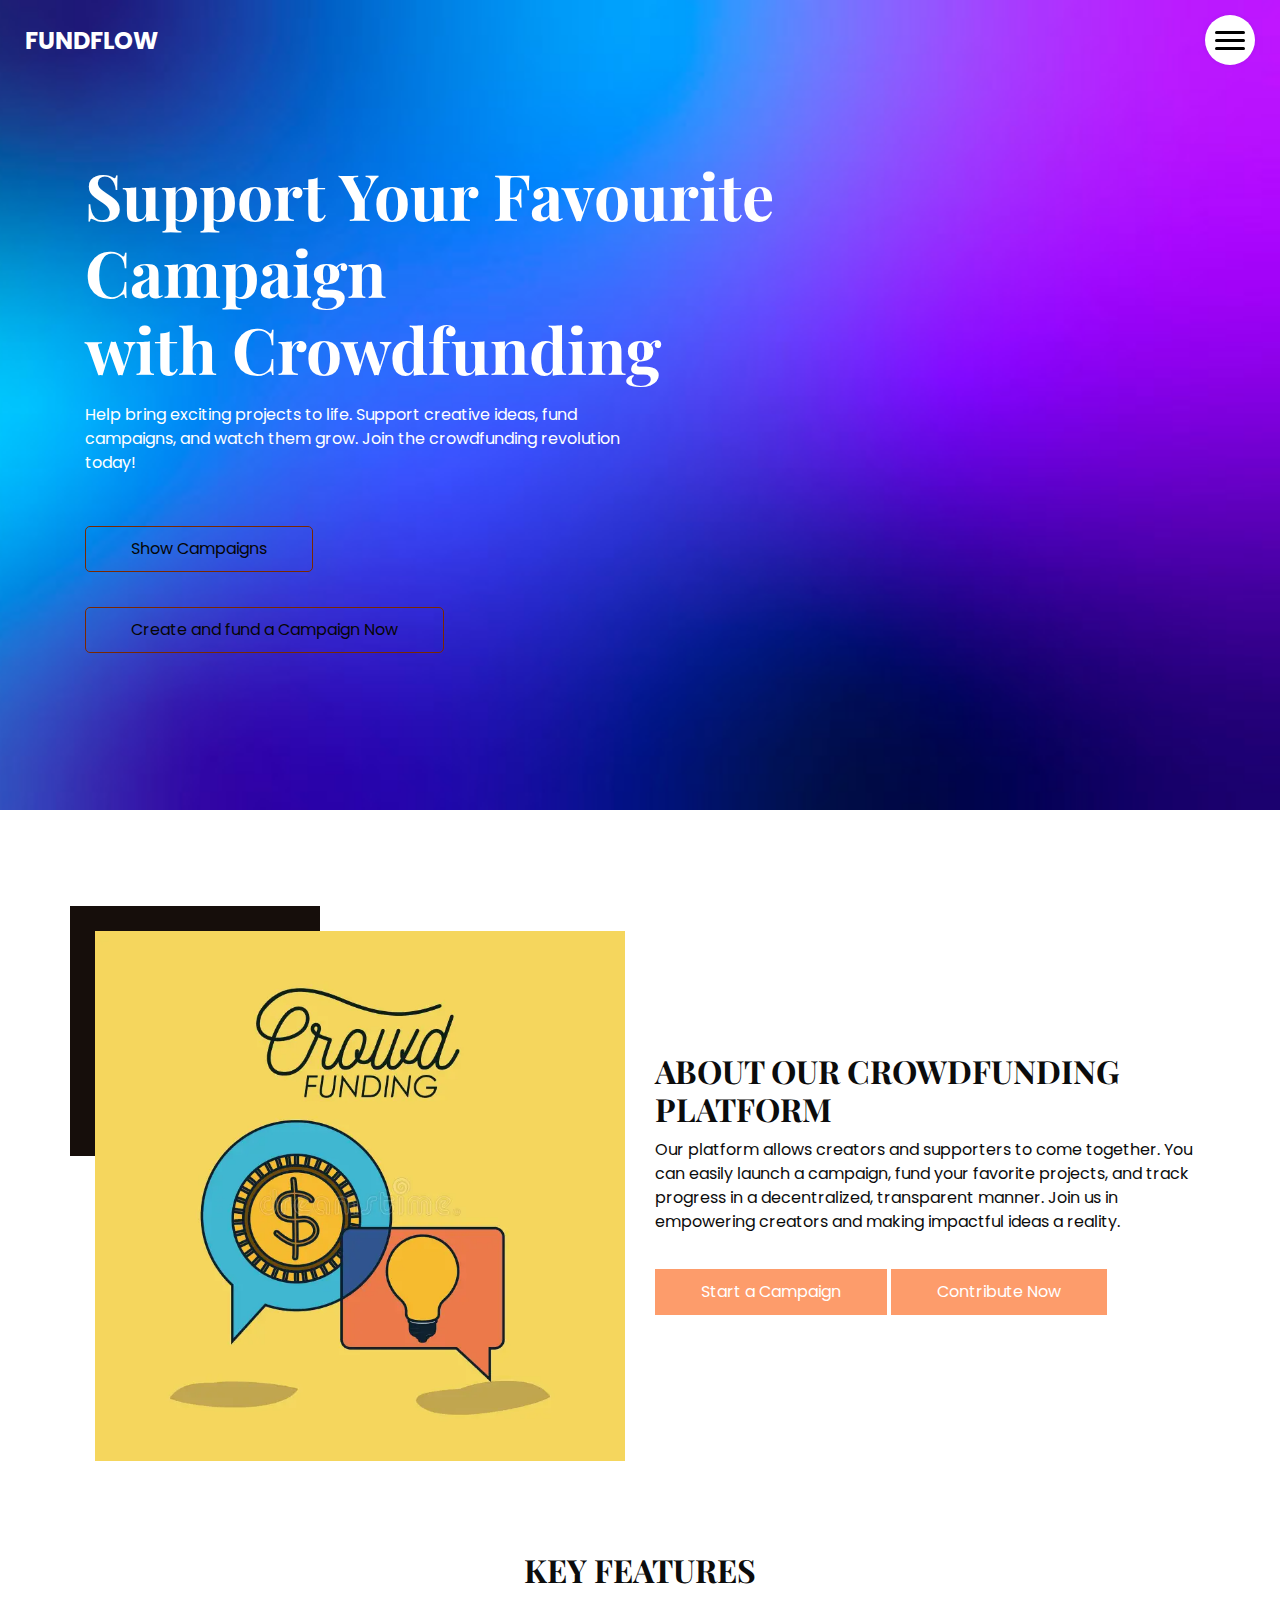
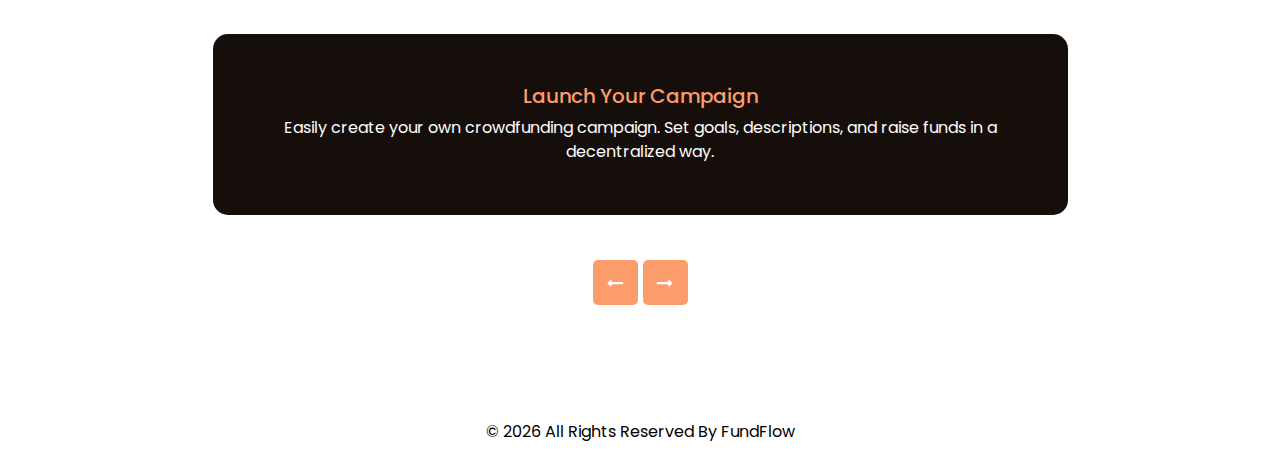
<file: index.html>
<!DOCTYPE html>
<html>

<head>
  <!-- Basic -->
  <meta charset="utf-8" />
  <meta http-equiv="X-UA-Compatible" content="IE=edge" />
  <!-- Mobile Metas -->
  <meta name="viewport" content="width=device-width, initial-scale=1, shrink-to-fit=no" />
  <!-- Site Metas -->
  <link rel="icon" href="images/favicon.png" type="image/gif" />
  <meta name="keywords" content="" />
  <meta name="description" content="" />
  <meta name="author" content="" />

  <title>FundFlow</title>

  <!-- bootstrap core css -->
  <link rel="stylesheet" type="text/css" href="css/bootstrap.css" />
  <!-- font awesome style -->
  <link href="css/font-awesome.min.css" rel="stylesheet" />
  <!-- Custom styles for this template -->
  <link href="css/style.css" rel="stylesheet" />
  <!-- responsive style -->
  <link href="css/responsive.css" rel="stylesheet" />

</head>

<body>

  <!-- header section strats -->
  <header class="header_section">
    <div class="container-fluid">
      <nav class="navbar navbar-expand-lg custom_nav-container">
        <a class="navbar-brand" href="index.html">
          <span>
            FundFlow
          </span>
        </a>
        <div class="" id="">

          <div class="custom_menu-btn">
            <button onclick="openNav()">
              <span class="s-1"> </span>
              <span class="s-2"> </span>
              <span class="s-3"> </span>
            </button>
            <div id="myNav" class="overlay">
              <div class="overlay-content">
                <a href="index.html">Home</a>
                <a href="about.html">About</a>
                <a href="all.html">Campaigns</a>
                <a href="create.html">Add Campaign</a>
              </div>
            </div>
          </div>

        </div>
      </nav>
    </div>
  </header>
  <!-- end header section -->

  <!-- slider section -->
  <section class="slider_section position-relative">
    <div class="slider_bg_box">
        <img src="images/slider-bg.jpg" alt="">
    </div>
    <div class="slider_bg"></div>
    <div class="container">
        <div class="col-md-9 col-lg-8">
            <div class="detail-box">
                <h1>
                    Support Your Favourite Campaign
                    <br> with Crowdfunding
                </h1>
                <p>
                    Help bring exciting projects to life. Support creative ideas, fund campaigns, and watch them grow. 
                    Join the crowdfunding revolution today!
                </p>
                <div>
                    <a href="all.html" class="slider-link">
                        Show Campaigns
                    </a>
                </div>
                <div>
                  <a href="create.html" class="slider-link">
                      Create and fund a Campaign Now
                  </a>
              </div>
            </div>
        </div>
    </div>
</section>

  <!-- end slider section -->

  <!-- about section -->
  <br><br><br><br>
  <section class="about_section">
    <div class="container">
        <div class="row">
            <div class="col-md-6">
                <div class="img-box">
                    <img src="images/about-img.jpg" alt="Crowdfunding DApp">
                </div>
            </div>
            <div class="col-md-6">
                <div class="detail-box">
                    <div class="heading_container">
                        <h2>
                            About Our Crowdfunding Platform
                        </h2>
                    </div>
                    <p>
                        Our platform allows creators and supporters to come together. You can easily launch a campaign, fund your favorite projects, and track progress in a decentralized, transparent manner. Join us in empowering creators and making impactful ideas a reality.
                    </p>
                    <a href="#createCampaign">
                        Start a Campaign
                    </a>
                    <a href="#createCampaign">
                      Contribute Now
                  </a>
                </div>
            </div>
        </div>
    </div>
</section>


  <!-- end about section -->

  <!-- Features Section -->
<section class="client_section layout_padding">
  <div class="container">
      <div class="heading_container">
          <h2>
              Key Features
          </h2>
      </div>
      <div id="carouselExample2Controls" class="carousel slide" data-ride="carousel">
          <div class="carousel-inner">
              <div class="carousel-item active">
                  <div class="row">
                      <div class="col-md-11 col-lg-10 mx-auto">
                          <div class="box">
                              <div class="img-box">
                              </div>
                              <div class="detail-box">
                                  <div class="name">
                                      <h6>
                                          Launch Your Campaign
                                      </h6>
                                  </div>
                                  <p>
                                      Easily create your own crowdfunding campaign. Set goals, descriptions, and raise funds in a decentralized way.
                                  </p>
                              </div>
                          </div>
                      </div>
                  </div>
              </div>
              <div class="carousel-item">
                  <div class="row">
                      <div class="col-md-11 col-lg-10 mx-auto">
                          <div class="box">
                              <div class="img-box">
                              </div>
                              <div class="detail-box">
                                  <div class="name">
                                      <h6>
                                          Support Campaigns
                                      </h6>
                                  </div>
                                  <p>
                                      Find and support your favorite projects. Contribute funds directly to creators, helping bring ideas to life.
                                  </p>
                              </div>
                          </div>
                      </div>
                  </div>
              </div>
              <div class="carousel-item">
                  <div class="row">
                      <div class="col-md-11 col-lg-10 mx-auto">
                          <div class="box">
                              <div class="img-box">
                              </div>
                              <div class="detail-box">
                                  <div class="name">
                                      <h6>
                                          Transparency & Trust
                                      </h6>
                                  </div>
                                  <p>
                                      All transactions are transparent on the blockchain, ensuring trust between campaign owners and supporters.
                                  </p>
                              </div>
                          </div>
                      </div>
                  </div>
              </div>
          </div>
          <div class="carousel_btn-container">
              <a class="carousel-control-prev" href="#carouselExample2Controls" role="button" data-slide="prev">
                  <i class="fa fa-long-arrow-left" aria-hidden="true"></i>
                  <span class="sr-only">Previous</span>
              </a>
              <a class="carousel-control-next" href="#carouselExample2Controls" role="button" data-slide="next">
                  <i class="fa fa-long-arrow-right" aria-hidden="true"></i>
                  <span class="sr-only">Next</span>
              </a>
          </div>
      </div>
  </div>
</section>


  <!-- end client section -->


  <!-- footer section -->
  <footer class="footer_section">
    <div class="container">
      <p>
        &copy; <span id="displayYear"></span> All Rights Reserved By
        <a href="index.html">FundFlow</a>
      </p>
    </div>
  </footer>
  <!-- footer section -->


  <!-- jQery -->
  <script src="js/jquery-3.4.1.min.js"></script>
  <!-- bootstrap js -->
  <script src="js/bootstrap.js"></script>
  <!-- custom js -->
  <script src="js/custom.js"></script>

</body>

</html>
</file>
<file: css/style.css>
@import url("https://fonts.googleapis.com/css2?family=Playfair+Display:wght@400;500;600;700&family=Poppins:wght@400;500;600;700&display=swap");
/* fonts import */
@import url("../fonts/octin_sports_rg.ttf");
body {
  font-family: "Poppins", sans-serif;
  color: #0c0c0c;
  background-color: #ffffff;
  overflow-x: hidden;
}

.layout_padding {
  padding: 90px 0;
}

.layout_padding2 {
  padding: 45px 0;
}

.layout_padding2-top {
  padding-top: 45px;
}

.layout_padding2-bottom {
  padding-bottom: 45px;
}

.layout_padding-top {
  padding-top: 90px;
}

.layout_padding-bottom {
  padding-bottom: 90px;
}

.long_section {
  margin-left: 45px;
  margin-right: 45px;
  padding-left: 15px;
  padding-right: 15px;
}

.heading_container {
  display: -webkit-box;
  display: -ms-flexbox;
  display: flex;
  -webkit-box-orient: vertical;
  -webkit-box-direction: normal;
      -ms-flex-direction: column;
          flex-direction: column;
  -webkit-box-align: start;
      -ms-flex-align: start;
          align-items: flex-start;
  font-family: 'Playfair Display', serif;
}

.heading_container h2 {
  position: relative;
  font-weight: bold;
  text-transform: uppercase;
  margin: 0;
}

.heading_container.heading_center {
  -webkit-box-align: center;
      -ms-flex-align: center;
          align-items: center;
  text-align: center;
}

h1,
h2 {
  font-family: 'Playfair Display', serif;
}

/*header section*/
.header_section {
  position: absolute;
  top: 0;
  width: 100%;
  z-index: 9;
}

.header_section .container-fluid {
  padding-right: 25px;
  padding-left: 25px;
}

.header_section .nav_container {
  margin: 0 auto;
}

.header_section.innerpage_header {
  position: relative;
  background: -webkit-gradient(linear, left top, right top, from(#160e0b), to(#160e0b));
  background: linear-gradient(to right, #160e0b, #160e0b);
  padding: 10px 0;
}

.custom_nav-container {
  padding-left: 0;
  padding-right: 0;
}

.custom_menu-btn {
  position: fixed;
  right: 25px;
  top: 15px;
  width: 50px;
  height: 50px;
}

.custom_menu-btn::before {
  content: "";
  position: absolute;
  top: 0;
  right: 0;
  width: 100%;
  height: 100%;
  background-color: white;
  -webkit-box-shadow: 0 0 5px 0 rgba(0, 0, 0, 0.07);
          box-shadow: 0 0 5px 0 rgba(0, 0, 0, 0.07);
  z-index: 7;
  border-radius: 100%;
  -webkit-transition: all .3s;
  transition: all .3s;
}

.custom_menu-btn.menu_btn-style::before {
  width: 100vh;
  height: 100vh;
  background-color: #160e0b;
  -webkit-transform: scale(5);
          transform: scale(5);
  border-radius: 0;
}

.custom_menu-btn button {
  width: 50px;
  height: 50px;
  outline: none;
  border: none;
  border-radius: 100%;
  display: -webkit-box;
  display: -ms-flexbox;
  display: flex;
  -webkit-box-orient: vertical;
  -webkit-box-direction: normal;
      -ms-flex-direction: column;
          flex-direction: column;
  -webkit-box-align: center;
      -ms-flex-align: center;
          align-items: center;
  -webkit-box-pack: center;
      -ms-flex-pack: center;
          justify-content: center;
  background-color: transparent;
  position: relative;
  z-index: 999;
  margin: 0;
}

.custom_menu-btn button span {
  display: block;
  width: 30px;
  height: 3px;
  background-color: #000000;
  margin: 2.5px 0;
  -webkit-transition: all 0.3s;
  transition: all 0.3s;
  border-radius: 15px;
}

.custom_menu-btn .s-2 {
  -webkit-transition: all 0.1s;
  transition: all 0.1s;
}

.menu_btn-style button span {
  background-color: #ffffff;
}

.menu_btn-style button .s-1 {
  -webkit-transform: rotate(45deg) translate(6px, 6px);
          transform: rotate(45deg) translate(6px, 6px);
}

.menu_btn-style button .s-2 {
  -webkit-transform: translateX(100px);
          transform: translateX(100px);
}

.menu_btn-style button .s-3 {
  -webkit-transform: rotate(-45deg) translate(5px, -5px);
          transform: rotate(-45deg) translate(5px, -5px);
}

.overlay {
  height: 100%;
  width: 0;
  position: fixed;
  top: 0;
  left: 0;
  overflow-x: hidden;
  -webkit-transition: 0.5s;
  transition: 0.5s;
  z-index: 9;
}

.overlay .closebtn {
  position: absolute;
  top: 0;
  right: 30px;
  font-size: 60px;
}

.overlay a {
  padding: 0px;
  text-decoration: none;
  font-size: 22px;
  color: #ffffff;
  display: block;
  -webkit-transition: 0.3s;
  transition: 0.3s;
  margin-bottom: 15px;
  text-transform: uppercase;
  font-weight: 600;
  opacity: 0;
}

.overlay a:hover {
  color: #fd9c6b;
}

.overlay-content {
  position: relative;
  top: 30%;
  width: 100%;
  text-align: center;
  margin-top: 30px;
  z-index: 99;
}

.menu_width {
  width: 100%;
}

.menu_width.overlay a {
  opacity: 1;
}

a,
a:hover,
a:focus {
  text-decoration: none;
}

a:hover,
a:focus {
  color: initial;
}

.btn,
.btn:focus {
  outline: none !important;
  -webkit-box-shadow: none;
          box-shadow: none;
}

.navbar-brand {
  margin-top: 10px;
}

.navbar-brand span {
  font-size: 24px;
  font-weight: 700;
  color: #ffffff;
  text-transform: uppercase;
}

/*end header section*/
/* slider section */
.slider_section {
  min-height: 90vh;
  -webkit-box-flex: 1;
      -ms-flex: 1;
          flex: 1;
  display: -webkit-box;
  display: -ms-flexbox;
  display: flex;
  -webkit-box-align: center;
      -ms-flex-align: center;
          align-items: center;
  position: relative;
}

.slider_section .row {
  -webkit-box-align: center;
      -ms-flex-align: center;
          align-items: center;
}

.slider_section .detail-box {
  position: relative;
  z-index: 4;
  color: #ffffff;
  padding: 75px 0;
}

.slider_section .detail-box h1 {
  font-weight: bold;
  font-size: 4rem;
}

.slider_section .detail-box p {
  width: 75%;
  margin-top: 15px;
}

.slider_section .detail-box .slider-link {
  display: inline-block;
  padding: 10px 45px;
  background-color: transparent;
  color: #060606;
  border-radius: 5px;
  border: 1px solid #792800;
  -webkit-transition: all .2s;
  transition: all .2s;
  margin-top: 35px;
}

.slider_section .detail-box .slider-link:hover {
  background-color: #fa5300;
  color: #ffffff;
}

.slider_section .slider_bg_box {
  position: absolute;
  top: 0;
  left: 0;
  width: 100%;
  height: 100%;
  z-index: 2;
  overflow: hidden;
}

.slider_section .slider_bg_box img {
  width: 100%;
  height: 100%;
  -o-object-fit: cover;
     object-fit: cover;
  -o-object-position: top right;
     object-position: top right;
}

.shop_section .heading_container {
  margin-bottom: 20px;
}

.shop_section .box {
  background-color: #eeeeee;
  position: relative;
  padding: 10px;
  margin-top: 25px;
}

.shop_section .box a {
  color: #000000;
}

.shop_section .box .img-box {
  display: -webkit-box;
  display: -ms-flexbox;
  display: flex;
  -webkit-box-pack: center;
      -ms-flex-pack: center;
          justify-content: center;
  -webkit-box-align: center;
      -ms-flex-align: center;
          align-items: center;
  padding: 15px 30px;
  height: 245px;
}

.shop_section .box .img-box img {
  max-width: 100%;
  max-height: 145px;
}

.shop_section .box .detail-box {
  display: -webkit-box;
  display: -ms-flexbox;
  display: flex;
  -webkit-box-pack: justify;
      -ms-flex-pack: justify;
          justify-content: space-between;
}

.shop_section .box .detail-box h6 span {
  color: #fd9c6b;
}

.shop_section .box .new {
  width: 50px;
  height: 50px;
  position: absolute;
  top: 10px;
  left: 10px;
  background-color: #ffffff;
  display: -webkit-box;
  display: -ms-flexbox;
  display: flex;
  -webkit-box-pack: center;
      -ms-flex-pack: center;
          justify-content: center;
  -webkit-box-align: center;
      -ms-flex-align: center;
          align-items: center;
  border-radius: 100%;
  font-size: 15px;
}

.shop_section .btn-box {
  display: -webkit-box;
  display: -ms-flexbox;
  display: flex;
  -webkit-box-pack: center;
      -ms-flex-pack: center;
          justify-content: center;
  margin-top: 45px;
}

.shop_section .btn-box a {
  display: inline-block;
  padding: 10px 40px;
  background-color: #fd9c6b;
  color: #ffffff;
  border-radius: 5px;
  border: 1px solid #fd9c6b;
  -webkit-transition: all .2s;
  transition: all .2s;
}

.shop_section .btn-box a:hover {
  background-color: transparent;
  color: #fd9c6b;
}

.about_section .row {
  -webkit-box-align: center;
      -ms-flex-align: center;
          align-items: center;
}

.about_section .img-box {
  position: relative;
  padding: 25px 0 0 25px;
}

.about_section .img-box img {
  width: 100%;
  position: relative;
}

.about_section .img-box::before {
  content: "";
  position: absolute;
  top: 0;
  left: 0;
  width: 250px;
  height: 250px;
  background-color: #160e0b;
}

.about_section .detail-box p {
  margin-top: 10px;
  margin-bottom: 35px;
}

.about_section .detail-box a {
  display: inline-block;
  padding: 10px 45px;
  background-color: #fd9c6b;
  color: #ffffff;
  border-radius: 0;
  border: 1px solid #fd9c6b;
  -webkit-transition: all .2s;
  transition: all .2s;
}

.about_section .detail-box a:hover {
  background-color: transparent;
  color: #fd9c6b;
}

.offer_section .row > div {
  display: -webkit-box;
  display: -ms-flexbox;
  display: flex;
  -webkit-box-orient: vertical;
  -webkit-box-direction: normal;
      -ms-flex-direction: column;
          flex-direction: column;
  -webkit-box-pack: stretch;
      -ms-flex-pack: stretch;
          justify-content: stretch;
}

.offer_section .box {
  margin: 10px;
  height: 100%;
  position: relative;
  min-height: 175px;
}

.offer_section .box img {
  width: 100%;
  min-height: 100%;
}

.offer_section .box .detail-box {
  position: absolute;
  top: 0;
  left: 0;
  width: 100%;
  height: 100%;
  display: -webkit-box;
  display: -ms-flexbox;
  display: flex;
  -webkit-box-orient: vertical;
  -webkit-box-direction: normal;
      -ms-flex-direction: column;
          flex-direction: column;
  -webkit-box-align: start;
      -ms-flex-align: start;
          align-items: flex-start;
  -webkit-box-pack: center;
      -ms-flex-pack: center;
          justify-content: center;
  color: #ffffff;
  padding: 25px;
  background-color: rgba(0, 0, 0, 0.15);
}

.offer_section .box .detail-box h2 {
  font-weight: bold;
}

.offer_section .box .detail-box a {
  display: inline-block;
  padding: 8px 40px;
  background-color: transparent;
  color: #fd9c6b;
  border-radius: 0;
  border: 1px solid #fd9c6b;
  -webkit-transition: all .2s;
  transition: all .2s;
  margin-top: 10px;
}

.offer_section .box .detail-box a:hover {
  background-color: #fd9c6b;
  color: #ffffff;
}

.offer_section .box.offer-box1 {
  min-height: 225px;
}

.offer_section .box.offer-box1 .detail-box {
  -webkit-box-pack: start;
      -ms-flex-pack: start;
          justify-content: flex-start;
}

.offer_section .box.offer-box1 .detail-box h2 {
  font-size: 3rem;
}

.offer_section .box.offer-box2 .detail-box h2, .offer_section .box.offer-box3 .detail-box h2 {
  font-size: 2rem;
}

.offer_section .box.offer-box2 .detail-box {
  -webkit-box-align: end;
      -ms-flex-align: end;
          align-items: flex-end;
  -webkit-box-pack: end;
      -ms-flex-pack: end;
          justify-content: flex-end;
}

.offer_section .box.offer-box3 .detail-box {
  -webkit-box-align: start;
      -ms-flex-align: start;
          align-items: flex-start;
  -webkit-box-pack: end;
      -ms-flex-pack: end;
          justify-content: flex-end;
}

.blog_section .heading_container {
  -webkit-box-align: center;
      -ms-flex-align: center;
          align-items: center;
}

.blog_section .heading_container h2::before {
  left: 50%;
  -webkit-transform: translateX(-50%);
          transform: translateX(-50%);
}

.blog_section .box {
  margin-top: 55px;
  background-color: #f1f2f3;
}

.blog_section .box .img-box {
  position: relative;
}

.blog_section .box .img-box .blog_date {
  position: absolute;
  left: 25px;
  bottom: -15px;
  padding: 10px 15px;
  font-size: 18px;
  background-color: #160e0b;
  margin: 0;
  text-align: center;
  border: 3px solid #ffffff;
  color: #ffffff;
}

.blog_section .box .img-box img {
  width: 100%;
}

.blog_section .box .detail-box {
  margin-top: 10px;
  padding: 25px;
}

.blog_section .box .detail-box h5 {
  font-weight: bold;
}

.blog_section .box .detail-box p {
  font-size: 15px;
}

.blog_section .box .detail-box a {
  display: inline-block;
  padding: 10px 30px;
  background-color: transparent;
  color: #160e0b;
  border-radius: 0;
  border: 1px solid #160e0b;
  -webkit-transition: all .2s;
  transition: all .2s;
}

.blog_section .box .detail-box a:hover {
  background-color: #160e0b;
  color: #ffffff;
}

.client_section .heading_container {
  -webkit-box-align: center;
      -ms-flex-align: center;
          align-items: center;
}

.client_section .box {
  display: -webkit-box;
  display: -ms-flexbox;
  display: flex;
  -webkit-box-orient: vertical;
  -webkit-box-direction: normal;
      -ms-flex-direction: column;
          flex-direction: column;
  -webkit-box-align: center;
      -ms-flex-align: center;
          align-items: center;
  text-align: center;
  margin: 45px;
  padding: 35px 25px;
  border-radius: 15px;
  background-color: #160e0b;
  color: #ffffff;
}

.client_section .box .img-box {
  margin-bottom: 15px;
  min-width: 145px;
  max-width: 145px;
  overflow: hidden;
}

.client_section .box .img-box img {
  width: 100%;
  border-radius: 100%;
  border: 7px solid rgba(255, 255, 255, 0.45);
}

.client_section .box .detail-box {
  display: -webkit-box;
  display: -ms-flexbox;
  display: flex;
  -webkit-box-orient: vertical;
  -webkit-box-direction: normal;
      -ms-flex-direction: column;
          flex-direction: column;
}

.client_section .box .detail-box .name img {
  width: 25px;
  margin-bottom: 5px;
}

.client_section .box .detail-box .name h6 {
  color: #fd9c6b;
  font-size: 20px;
}

.client_section .carousel_btn-container {
  display: -webkit-box;
  display: -ms-flexbox;
  display: flex;
  -webkit-box-pack: center;
      -ms-flex-pack: center;
          justify-content: center;
}

.client_section .carousel-control-prev,
.client_section .carousel-control-next {
  position: unset;
  width: 45px;
  height: 45px;
  border: none;
  opacity: 1;
  background-repeat: no-repeat;
  background-size: 12px;
  background-position: center;
  background-color: #fd9c6b;
  background-position: center;
  border-radius: 5px;
  margin: 0 2.5px;
}

.client_section .carousel-control-prev:hover,
.client_section .carousel-control-next:hover {
  background-color: #160e0b;
}

.client_section .carousel-control-next {
  left: initial;
}

.info_section {
  background-color: #160e0b;
  color: #ffffff;
}

.info_section .info_form_social_row {
  -webkit-box-align: center;
      -ms-flex-align: center;
          align-items: center;
  margin-bottom: 45px;
}

.info_section .info_form {
  width: 100%;
}

.info_section .info_form form {
  display: -webkit-box;
  display: -ms-flexbox;
  display: flex;
  -webkit-box-align: end;
      -ms-flex-align: end;
          align-items: flex-end;
}

.info_section .info_form form input {
  -webkit-box-flex: 1;
      -ms-flex: 1;
          flex: 1;
  background-color: #ffffff;
  height: 50px;
  padding-left: 15px;
  outline: none;
  color: #ffffff;
  border: none;
  border-bottom: 1px solid #fd9c6b;
}

.info_section .info_form form input::-webkit-input-placeholder {
  color: #9c9c9c;
}

.info_section .info_form form input:-ms-input-placeholder {
  color: #9c9c9c;
}

.info_section .info_form form input::-ms-input-placeholder {
  color: #9c9c9c;
}

.info_section .info_form form input::placeholder {
  color: #9c9c9c;
}

.info_section .info_form form button {
  background-color: transparent;
  color: #fd9c6b;
  text-transform: uppercase;
  font-size: 12px;
  outline: none;
  border: none;
  display: inline-block;
  padding: 15.5px 25px;
  background-color: #fd9c6b;
  color: #ffffff;
  border-radius: 0;
  border: 1px solid #fd9c6b;
  -webkit-transition: all .2s;
  transition: all .2s;
}

.info_section .info_form form button:hover {
  background-color: transparent;
  color: #fd9c6b;
}

.info_section .social_box {
  width: 100%;
  display: -webkit-box;
  display: -ms-flexbox;
  display: flex;
}

.info_section .social_box a {
  display: -webkit-box;
  display: -ms-flexbox;
  display: flex;
  -webkit-box-pack: center;
      -ms-flex-pack: center;
          justify-content: center;
  -webkit-box-align: center;
      -ms-flex-align: center;
          align-items: center;
  width: 50px;
  height: 50px;
  border: 1px solid #ffffff;
  color: #ffffff;
  margin-right: 10px;
}

.info_section .social_box a:hover {
  color: #fd9c6b;
  border-color: #fd9c6b;
}

.info_section h4 {
  margin-bottom: 15px;
}

.info_section .info_links .info_links_menu {
  display: -webkit-box;
  display: -ms-flexbox;
  display: flex;
  -webkit-box-orient: vertical;
  -webkit-box-direction: normal;
      -ms-flex-direction: column;
          flex-direction: column;
}

.info_section .info_links .info_links_menu a {
  color: #ffffff;
}

.info_section .info_links .info_links_menu a:not(:nth-last-child(1)) {
  margin-bottom: 10px;
}

.info_section .info_links .info_links_menu a:hover {
  color: #fd9c6b;
}

.info_section .info_insta .insta_box {
  display: -webkit-box;
  display: -ms-flexbox;
  display: flex;
  -webkit-box-align: center;
      -ms-flex-align: center;
          align-items: center;
}

.info_section .info_insta .insta_box .img-box {
  width: 65px;
  min-width: 65px;
  height: 65px;
  padding: 10px;
  display: -webkit-box;
  display: -ms-flexbox;
  display: flex;
  -webkit-box-pack: center;
      -ms-flex-pack: center;
          justify-content: center;
  -webkit-box-align: center;
      -ms-flex-align: center;
          align-items: center;
  margin-right: 10px;
  background-color: #ffffff;
}

.info_section .info_insta .insta_box .img-box img {
  max-width: 100%;
  max-height: 100%;
}

.info_section .info_insta .insta_box p {
  margin: 0;
}

.info_section .info_insta .insta_box:not(:nth-last-child(1)) {
  margin-bottom: 15px;
}

.info_section .info_contact a {
  display: -webkit-box;
  display: -ms-flexbox;
  display: flex;
  -webkit-box-align: center;
      -ms-flex-align: center;
          align-items: center;
  color: #ffffff;
  margin-bottom: 10px;
}

.info_section .info_contact a i {
  margin-right: 5px;
  width: 25px;
}

.info_section .info_contact a:hover:hover {
  color: #fd9c6b;
}

/* footer section*/
.footer_section {
  position: relative;
  text-align: center;
}

.footer_section p {
  color: #000000;
  padding: 25px 0;
  margin: 0;
}

.footer_section p a {
  color: inherit;
}
/*# sourceMappingURL=style.css.map */
</file>
<file: css/responsive.css>
@media (max-width: 1300px) {}

@media (max-width: 1120px) {}

@media (max-width: 992px) {

  .slider_section {
    min-height: auto;
  }

  .slider_section .detail-box {
    padding: 90px 0 75px 0;
  }

  .info_main_row>div:nth-child(1) {
    margin-bottom: 25px;
  }

  .info_main_row>div:nth-child(2) {
    margin-bottom: 25px;
  }
}

@media (max-width: 800px) {}

@media (max-width: 768px) {
  .slider_section .detail-box h1 {
    font-size: 2.5rem;
  }

  .slider_section .slider_bg_box img {
    object-position: 20% center;
  }

  .about_section .img-box {
    margin-bottom: 45px;

  }

  .contact_section .form_container {
    margin-bottom: 45px;
  }

  .client_section .box {
    flex-direction: column;
    text-align: center;
    margin: 45px 15px;
  }

  .client_section .box .detail-box {
    align-items: center;
  }

  .client_section .box .img-box {
    margin-right: 0;
    margin-bottom: 25px;
  }

  .info_main_row>div {
    display: flex;
    flex-direction: column;
    align-items: center;
    text-align: center;

  }

  .info_main_row>div:not(:nth-last-child(1)) {
    margin-bottom: 25px;
  }

  .info_section .social_box {
    justify-content: center;
    margin-top: 25px;
  }

  .info_section .info_contact {
    display: flex;
    flex-direction: column;
    align-items: center;
  }

}

@media (max-width: 576px) {
  .info_section .info_insta .insta_box {
    flex-direction: column;
  }

  .info_section .info_insta .insta_box .img-box {
    margin-right: 0;
    margin-bottom: 10px;
  }

}

@media (max-width: 480px) {
  .about_section .img-box::before {
    width: 150px;
    height: 150px;
  }

  .slider_section .slider_bg_box img {
    object-position: 40% center;
  }
}

@media (max-width: 420px) {}

@media (max-width: 376px) {
  .slider_section .detail-box h1 {
    font-size: 2rem;
  }
}

@media (min-width: 1200px) {
  .container {
    max-width: 1170px;
  }
}
</file>
